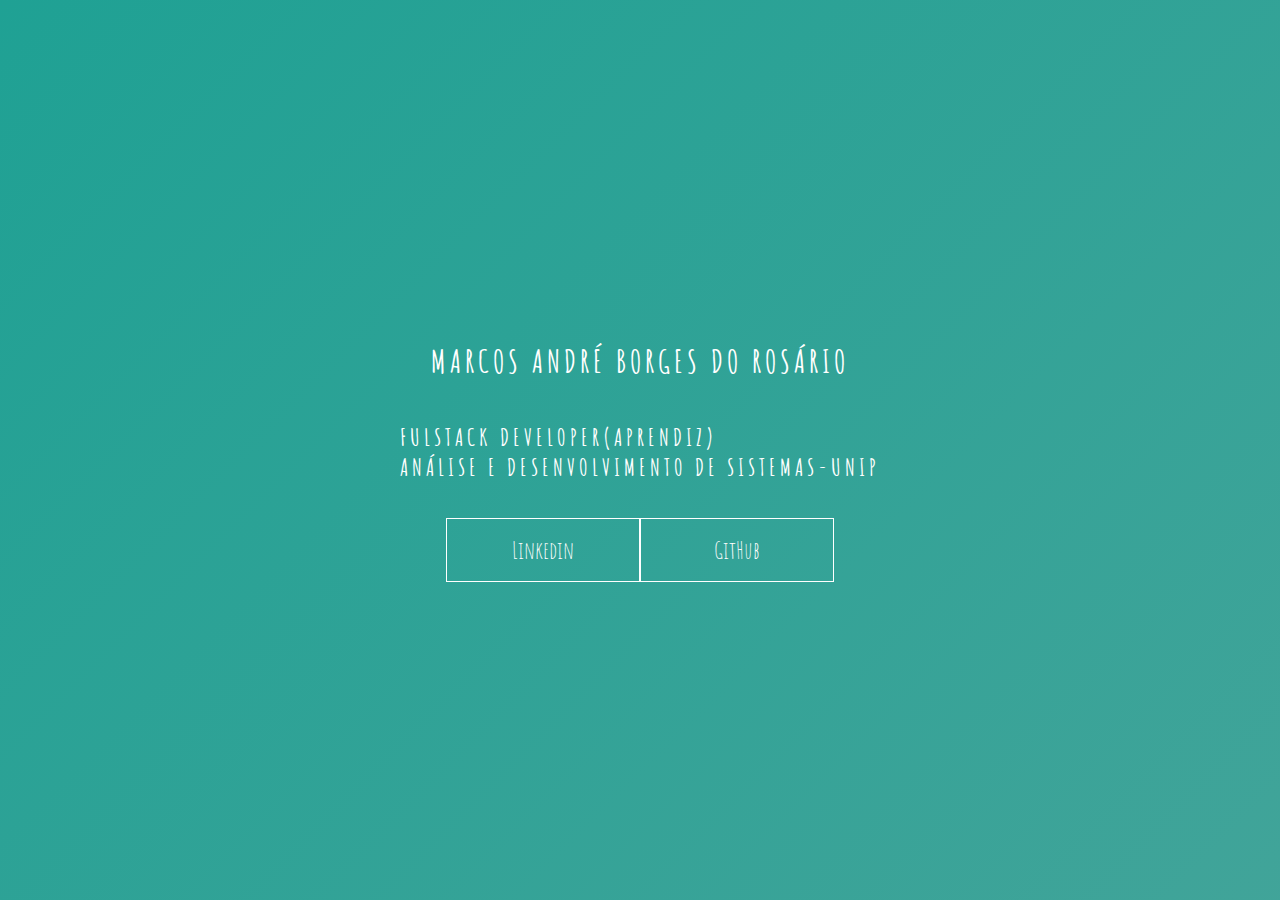
<file: keyframes_1/index.html>
<!DOCTYPE html>
<html lang="en">

<head>
    <meta charset="UTF-8">
    <meta http-equiv="X-UA-Compatible" content="IE=edge">
    <meta name="viewport" content="width=device-width, initial-scale=1.0">
    <link rel="stylesheet" href="style.css">
    <title>keyframes_1</title>
</head>

<body>
    <main class="wrapper">
        <h1>Marcos André Borges do Rosário</h1>
        <h2>FulStack Developer(aprendiz) <br> Análise e Desenvolvimento de Sistemas-UNIP
        </h2>
        <div class="social-media">
            <a href="#">Linkedin</a>
            <a href="#">GitHub</a>
        </div>
    </main>
</body>

</html>
</file>
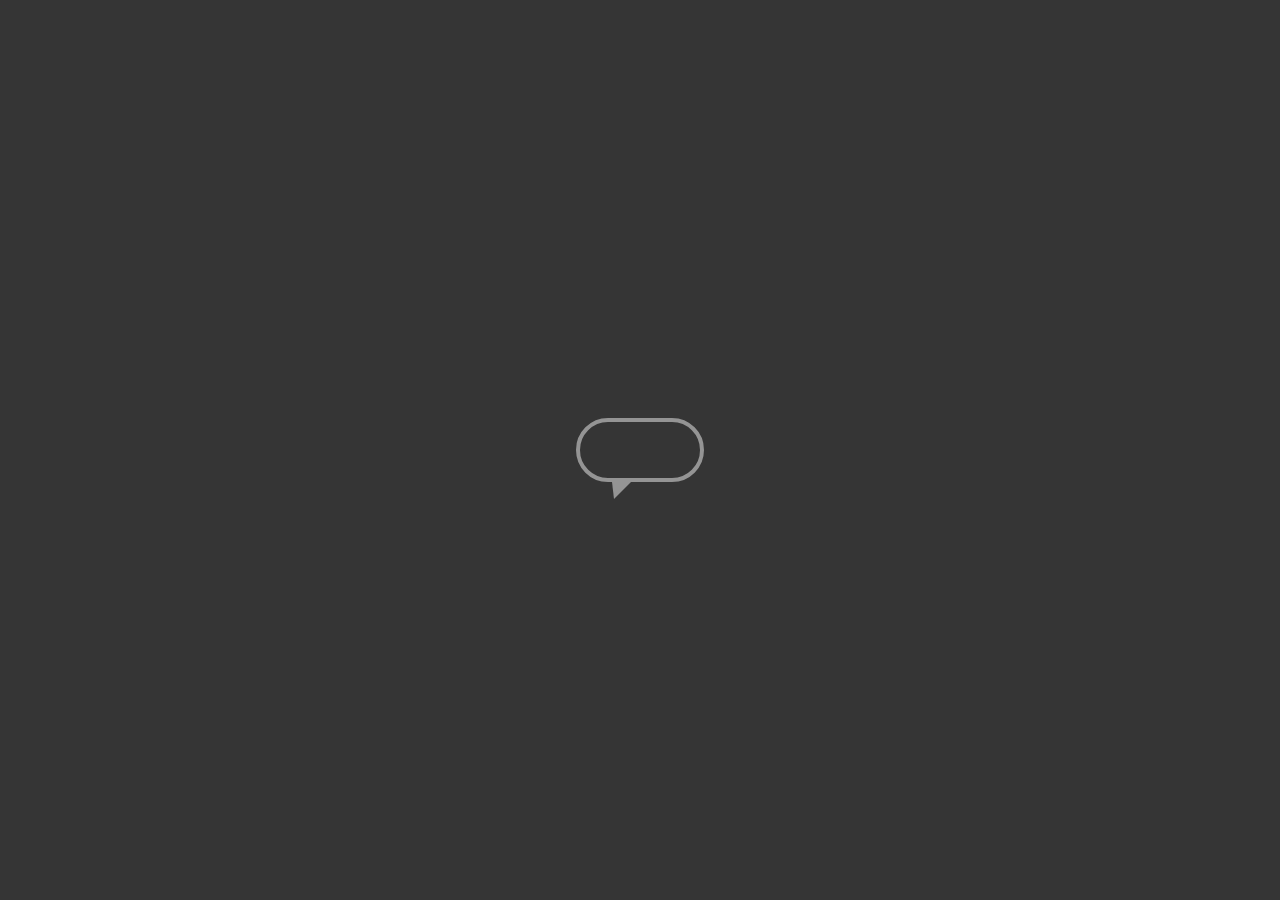
<file: keyframes_2/index.html>
<!DOCTYPE html>
<html lang="en">

<head>
    <meta charset="UTF-8">
    <meta http-equiv="X-UA-Compatible" content="IE=edge">
    <meta name="viewport" content="width=device-width, initial-scale=1.0">
    <link rel="stylesheet" href="style.css">
    <title>keyframes_2</title>
</head>

<body>
    <main class="wrapper">
        <div class="chatbot">
            <div class="chatbot_loading"></div>
            <div class="chatbot_loading"></div>
            <div class="chatbot_loading"></div>
        </div>
    </main>
</body>

</html>
</file>
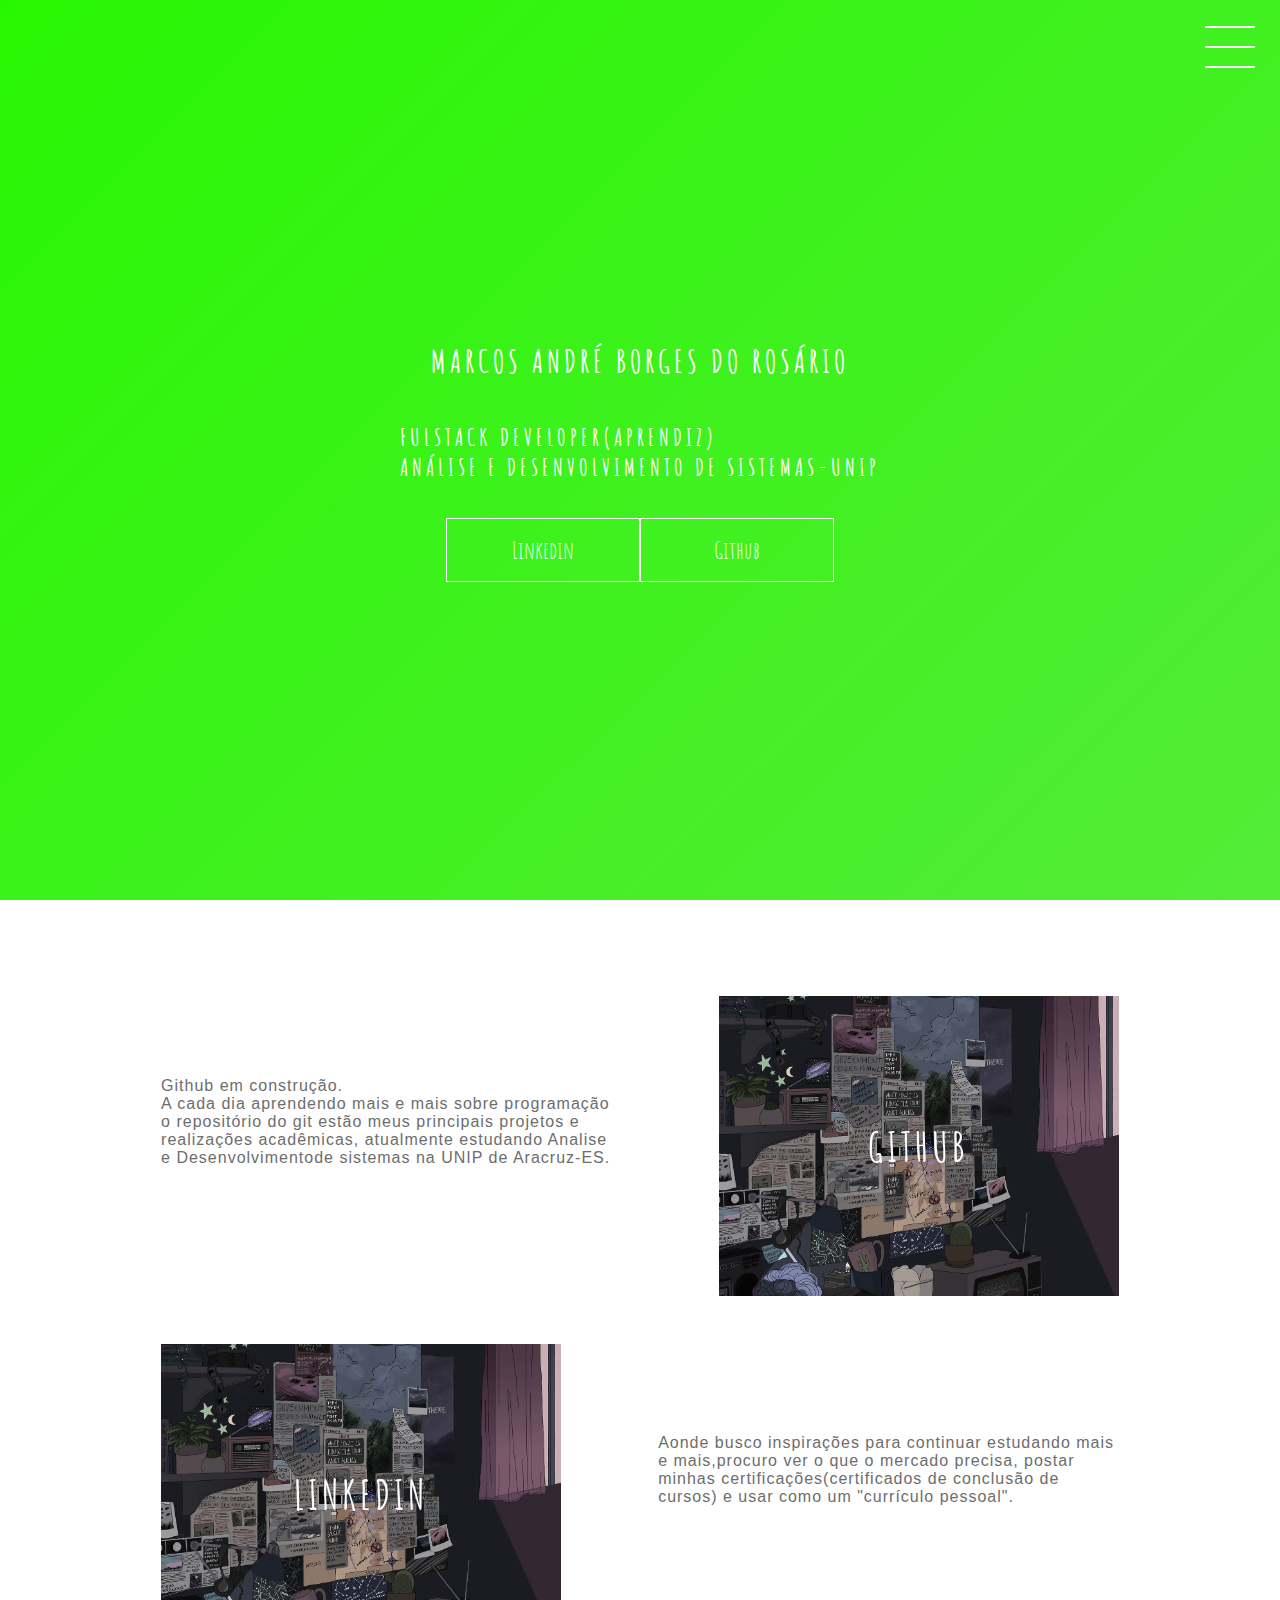
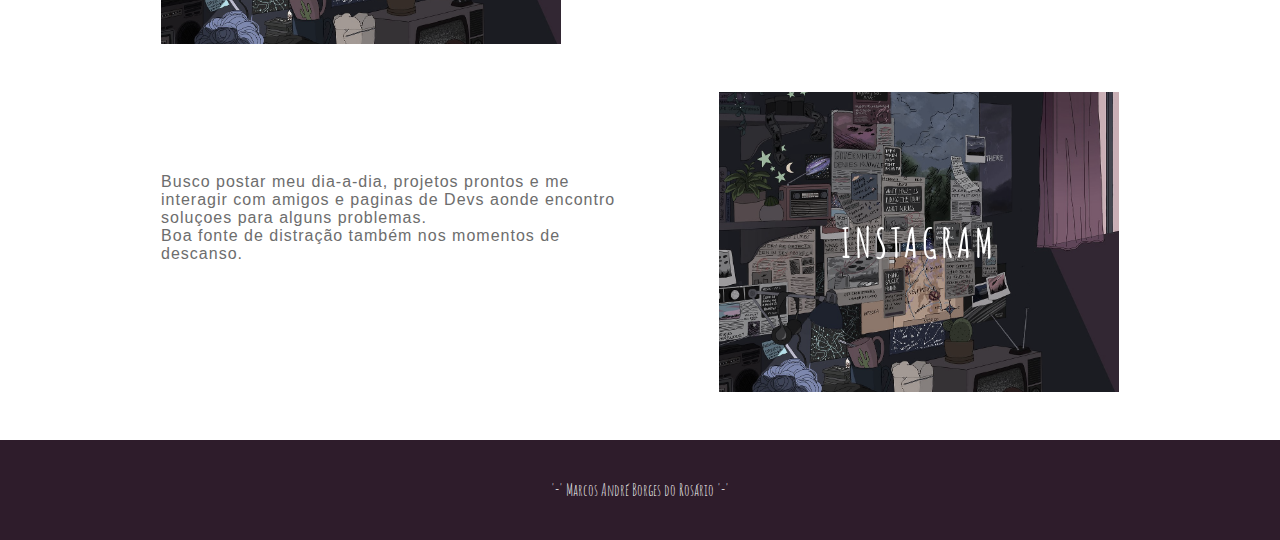
<file: projeto_final/index.html>
<!DOCTYPE html>
<html lang="en">

<head>
    <meta charset="UTF-8">
    <meta name="viewport" content="width=device-width, initial-scale=1.0">
    <link rel="stylesheet" href="style.css">
    <title>Site</title>
</head>

<body>
    <header class="header-wrapper">
        <div class="header">
            <div class="checkbox-container">
                <div class="checkbox-wrapper">
                    <input type="checkbox" id="toggle">
                    <label class="checkbox" for="toggle">
                        <div class="trace"></div>
                        <div class="trace"></div>
                        <div class="trace"></div>
                    </label>
                    <div class="menu"></div>
                    <nav class="menu-items">
                        <ul>
                            <li>
                                <a href="https://www.linkedin.com/in/mborges01/">Home</a>
                            </li>
                            <li>
                                <a href="https://www.instagram.com/win_borges/">Sobre</a>
                            </li>
                            <li>
                                <a href="https://github.com/marcos015?tab=repositories">Projetos</a>
                            </li>
                        </ul>
                    </nav>
                </div>
            </div>
        </div>
        <h1>Marcos André Borges do Rosário</h1>
        <h2>FulStack Developer(aprendiz) <br> Análise e Desenvolvimento de Sistemas-UNIP</h2>
        <div class="social-media">
            <a href="https://www.linkedin.com/in/mborges01/">Linkedin</a>
            <a href="https://github.com/marcos015">Github</a>
        </div>
    </header>
    <div class="container">
        <div class="card-container">
            <div class="card-text">Github em construção. <br> A cada dia aprendendo mais e mais sobre programação o repositório do git estão meus principais projetos e realizações acadêmicas, atualmente estudando Analise e Desenvolvimentode sistemas na UNIP de Aracruz-ES.
            </div>
            <div class="card">
                <div class="card-wrapper">
                    <h2>Github</h2>
                    <p>Veja meus projetos!</p>
                </div>
            </div>
        </div>

        <div class="card-container">
            <div class="card">
                <div class="card-wrapper">
                    <h2>Linkedin</h2>
                    <p>Vem ver minha carreira profissional!</p>
                </div>
            </div>
            <div class="card-text">Aonde busco inspirações para continuar estudando mais e mais,procuro ver o que o mercado precisa, postar minhas certificações(certificados de conclusão de cursos) e usar como um "currículo pessoal".
            </div>
        </div>

        <div class="card-container">
            <div class="card-text">Busco postar meu dia-a-dia, projetos prontos e me interagir com amigos e paginas de Devs aonde encontro soluçoes para alguns problemas.
                <br> Boa fonte de distração também nos momentos de descanso.
            </div>
            <div class="card">
                <div class="card-wrapper">
                    <h2>Instagram</h2>
                    <p>Ou mais do meu dia-a-dia ;)</p>
                </div>
            </div>
        </div>
    </div>
    <footer class="footer">
        '-' Marcos André Borges do Rosário '-'
    </footer>
</body>

</html>
</file>
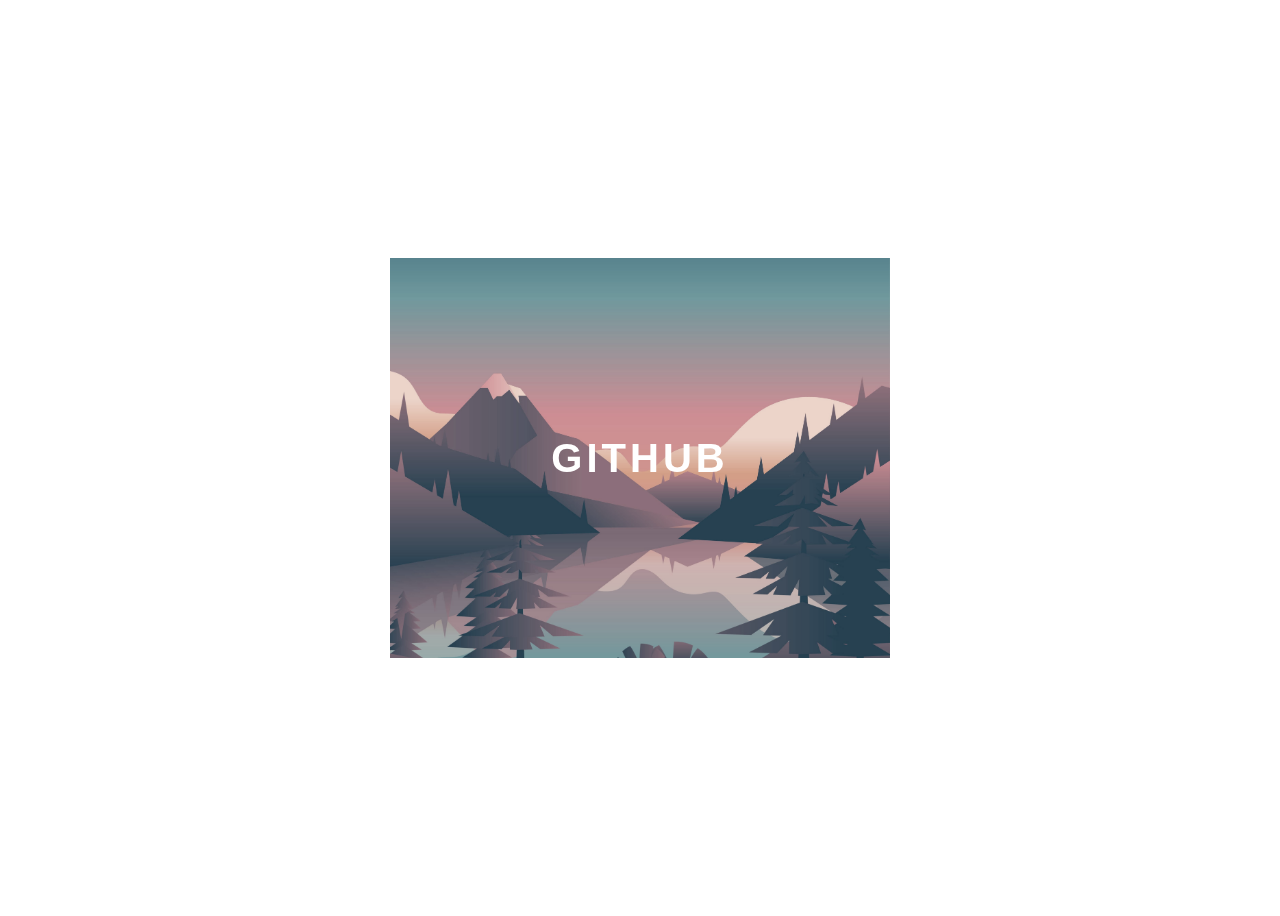
<file: transitions_1/index.html>
<!DOCTYPE html>
<html lang="pt-br">

<head>
    <title>Hamburguer</title>
    <meta charset="utf-8">
    <meta name="viewport" content="width=device-width, initial-scale=1.0">
    <meta http-equiv="X-UA-compatible" content="IE=Edge">
    <link rel="stylesheet" type="text/css" href="style.css">
</head>

<body>
    <div class="container">
        <div class="card">
            <div class="card-wrapper">
                <h2>Github</h2>
                <p>Veja meus projetos</p>
            </div>
        </div>
    </div>
</body>

</html>
</file>
<file: keyframes_1/style.css>
@import url('https://fonts.googleapis.com/css2?family=Amatic+SC&display=swap');
body {
    margin: 0;
    padding: 0;
    color: #ffffff;
    font-family: 'amatic sc', sans-serif;
}

.wrapper {
    height: 100vh;
    width: 100vw;
    background: linear-gradient(-45deg, #5e0878, #085078, #4ca59b, #1fa194);
    background-size: 400% 400%;
    display: flex;
    flex-direction: column;
    justify-content: center;
    align-items: center;
    animation: backgroundTransition 8s ease-in-out infinite;
}

h1 {
    text-transform: uppercase;
    letter-spacing: 4px;
}

h2 {
    text-transform: uppercase;
    letter-spacing: 4px;
}

.social-media {
    margin-top: 1rem;
    display: flex;
}

a {
    text-decoration: none;
    color: #ffffff;
    font-size: 24px;
    padding: 1rem 4rem;
    border: 1px solid #ffffff;
    min-width: 4rem;
    display: flex;
    justify-content: center;
    align-items: center;
    transition: .5s cubic-bezier(0.55, 0.025, 0.675, 0.97);
}

a:hover {
    color: #085078;
    background-color: #ffffff;
}

@keyframes backgroundTransition {
    0% {
        background-position: 0% 80%;
    }
    50% {
        background-position: 80% 100%;
    }
    100% {
        background-position: 0% 90%;
    }
}
</file>
<file: keyframes_2/style.css>
body {
    margin: 0;
    padding: 0;
    font-family: sans-serif;
}

.wrapper {
    height: 100vh;
    width: 100vw;
    background-color: rgb(53, 53, 53);
    display: flex;
    justify-content: center;
    align-items: center;
}

.chatbot {
    height: 4rem;
    width: 8rem;
    border-radius: 36px;
    border: 4px solid #949494;
    padding: 0 1rem;
    box-sizing: border-box;
    display: flex;
    justify-content: space-evenly;
    align-items: center;
    position: relative;
    transform: translateY(0);
    animation: chatTranslate 2s ease-in-out infinite;
}

.chatbot::before {
    content: '';
    width: 0;
    height: 0;
    position: absolute;
    bottom: -1.3rem;
    left: 2rem;
    border-left: 2px solid transparent;
    border-right: 17px solid transparent;
    border-top: 17px solid #949494;
}

.chatbot__loading {
    height: 10px;
    width: 10px;
    border-radius: 50%;
    background-color: #949494;
    transform: scale(1);
}

.chatbot__loading:nth-child(1) {
    animation: pulse 1.5s ease-in-out infinite;
}

.chatbot__loading:nth-child(2) {
    animation: pulse 1.5s ease-in-out infinite;
    animation-delay: 0.2s;
}

.chatbot__loading:nth-child(3) {
    animation: pulse 1.5s ease-in-out infinite;
    animation-delay: 0.4s;
}

@keyframes pulse {
    0% {
        transform: scale(1);
    }
    50% {
        transform: scale(1.5);
    }
    100% {
        transform: scale(1);
    }
}

@keyframes chatTranslate {
    0% {
        transform: translateY(0);
    }
    50% {
        transform: translateY(15px);
    }
    100% {
        transform: translateY(0);
    }
}
</file>
<file: projeto_final/style.css>
@import url('https://fonts.googleapis.com/css2?family=Amatic+SC&display=swap');
body {
    margin: 0;
    padding: 0;
    color: #ffffff;
    font-family: 'amatic sc', sans-serif;
}


/* HEADER */

.header-wrapper {
    height: 100vh;
    width: 100vw;
    background: linear-gradient(-45deg, green, #7FE16D, #28F702);
    background-size: 400% 400%;
    display: flex;
    flex-direction: column;
    justify-content: center;
    align-items: center;
    animation: backgroundTransition 8s ease-in-out infinite;
    position: relative;
}

h1 {
    text-transform: uppercase;
    letter-spacing: 4px;
}

h2 {
    text-transform: uppercase;
    letter-spacing: 4px;
}

.social-media {
    margin-top: 1rem;
    display: flex;
}

.social-media a {
    text-decoration: none;
    color: #ffffff;
    font-size: 24px;
    padding: 1rem 4rem;
    border: 1px solid #ffffff;
    min-width: 4rem;
    display: flex;
    justify-content: center;
    align-items: center;
    transition: .5s cubic-bezier(0.55, 0.025, 0.675, 0.97);
}

a:hover {
    color: #2E1C2B;
    background-color: #ffffff;
}

@keyframes backgroundTransition {
    0% {
        background-position: 0% 80%;
    }
    50% {
        background-position: 80% 100%;
    }
    100% {
        background-position: 0% 90%;
    }
}


/* MENU HAMBURGUER */

.checkbox-container {
    display: flex;
    justify-content: center;
    align-items: center;
}

.checkbox {
    height: 100px;
    width: 100px;
    position: absolute;
    top: 0;
    right: 0;
    display: flex;
    justify-content: center;
    cursor: pointer;
    z-index: 9999;
    transition: 400ms ease-in-out 0s;
}

.checkbox .trace {
    width: 50px;
    height: 2px;
    background-color: white;
    position: absolute;
    border-radius: 4px;
    transition: 0.5s ease-in-out;
}

.checkbox .trace:nth-child(1) {
    top: 26px;
    transform: rotate(0);
}

.checkbox .trace:nth-child(2) {
    top: 46px;
    transform: rotate(0);
}

.checkbox .trace:nth-child(3) {
    top: 66px;
    transform: rotate(0);
}

#toggle {
    display: none;
}


/* MENU */

.menu {
    position: absolute;
    top: 28px;
    right: 30px;
    background: transparent;
    height: 40px;
    width: 40px;
    border-radius: 50%;
    box-shadow: 0px 0px 0px 0px white;
    z-index: -1;
    transition: 400ms ease-in-out 0s;
}

.menu-items {
    position: fixed;
    top: 0;
    left: 0;
    width: 100%;
    height: 100vh;
    display: flex;
    justify-content: center;
    align-items: center;
    z-index: 2;
    opacity: 0;
    visibility: hidden;
    transition: 400ms ease-in-out 0s;
}

.menu-items ul {
    list-style-type: none;
}

.menu-items ul li a {
    margin: 10px 0;
    color: #2E1C2B;
    text-decoration: none;
    text-transform: uppercase;
    letter-spacing: 4px;
    font-size: 40px;
}


/* ANIMAÇÃO DO MENU */

#toggle:checked+.checkbox .trace:nth-child(1) {
    transform: rotate(45deg);
    background-color: #2E1C2B;
    top: 47px;
}

#toggle:checked+.checkbox .trace:nth-child(2) {
    transform: translateX(-100px);
    width: 30px;
    visibility: hidden;
    opacity: 0;
}

#toggle:checked+.checkbox .trace:nth-child(3) {
    transform: rotate(-45deg);
    background-color: #2E1C2B;
    top: 48px;
}

#toggle:checked+.checkbox {
    background-color: white;
}

#toggle:checked~.menu {
    box-shadow: 0px 0px 0px 100vmax white;
    z-index: 1;
}

#toggle:checked~.menu-items {
    visibility: visible;
    opacity: 1;
}


/* CARDS */

.container {
    width: 100%;
    height: auto;
    display: flex;
    flex-direction: column;
    justify-content: space-evenly;
    align-items: center;
    margin: 3rem 0;
}

.card-container {
    display: flex;
    align-items: center;
    justify-content: space-evenly;
    width: 90%;
}

.card {
    height: 300px;
    width: 400px;
    margin: 3rem 0 0 0;
    background-image: url('./room.jpg');
    background-position: center;
    background-repeat: no-repeat;
    background-size: cover;
    display: flex;
    justify-content: center;
    align-items: center;
    filter: grayscale(0.5);
    color: white;
    cursor: pointer;
    transition: 0.3s;
}

.card-text {
    width: 40%;
    font-family: sans-serif;
    letter-spacing: 1px;
    color: rgb(109, 109, 109);
}

.card-wrapper {
    text-align: center;
    display: flex;
    flex-direction: column;
    justify-content: center;
    align-items: center;
    position: relative;
}

.card-wrapper::before {
    content: '';
    position: absolute;
    height: 100px;
    width: 100px;
    display: block;
    border: 1px solid white;
    opacity: 0;
    transition: 0.3s;
}

.card-wrapper h2 {
    font-size: 40px;
    text-transform: uppercase;
    letter-spacing: 4px;
    margin: 0;
    transition: 0.3s;
}

.card-wrapper p {
    font-size: 0;
    visibility: hidden;
    opacity: 0;
    font-weight: bold;
    text-transform: uppercase;
    transition: 0.3s;
}

.card:hover {
    filter: unset;
}

.card:hover>.card-wrapper::before {
    height: 250px;
    width: 350px;
    opacity: 1;
}

.card:hover>.card-wrapper p {
    opacity: 1;
    visibility: visible;
    font-size: 14px;
}


/* FOOTER */

.footer {
    width: 100%;
    height: 100px;
    background-color: #2E1C2B;
    display: flex;
    justify-content: center;
    align-items: center;
}

@media (max-width: 800px) {
    .social-media {
        display: flex;
        flex-direction: column;
    }
    .container {
        margin-top: 0;
    }
    .card-container {
        flex-direction: column;
    }
    .container .card-container:nth-child(1),
    .container .card-container:nth-child(3) {
        flex-direction: column-reverse;
    }
    .card {
        height: 250px;
        width: 250px;
    }
    .card-text {
        width: 90%;
        margin-top: 2rem;
        text-align: center;
    }
    .card:hover>.card-wrapper::before {
        height: 190px;
        width: 190px;
    }
}
</file>
<file: transitions_1/style.css>
body {
    font-family: sans-serif;
}

.container {
    width: 100%;
    height: 100vh;
    display: flex;
    justify-content: center;
    align-items: center;
}

.card {
    height: 400px;
    width: 500px;
    background-image: url('./img/imagem_fundo.jpg');
    background-position: center;
    /* Centraliza ao meio */
    background-repeat: no-repeat;
    background-size: cover;
    /* Ajusta a img sem alterar o tamanho */
    display: flex;
    justify-content: center;
    align-items: center;
    filter: grayscale(0.5);
    /* Ajusta a img para um meio cinza */
    color: #ffffff;
    cursor: pointer;
    transition: 0.3s;
}

.card-wrapper {
    text-align: center;
    display: flex;
    flex-direction: column;
    justify-content: center;
    align-content: center;
    align-items: center;
    position: relative;
}

.card-wrapper::before {
    content: '';
    position: absolute;
    height: 100px;
    width: 100px;
    display: block;
    border: 1px solid #ffffff;
    opacity: 0;
    transition: 0.3s;
}

.card-wrapper h2 {
    font-size: 40px;
    text-transform: uppercase;
    letter-spacing: 4px;
    margin: 0;
    transition: 0.3s;
}

.card-wrapper p {
    font-size: 0;
    visibility: hidden;
    opacity: 0;
    font-weight: bold;
    text-transform: uppercase;
    transition: 0.3s;
}

.card:hover {
    filter: unset;
    /* Unset signinifica tirar o efeito nesse caso ele tirar o efeito cinza do hover */
}

.card:hover>.card-wrapper::before {
    height: 300px;
    width: 400px;
    opacity: 1;
}

.card:hover>.card-wrapper p {
    opacity: 1;
    visibility: visible;
    font-size: 14px;
}
</file>
